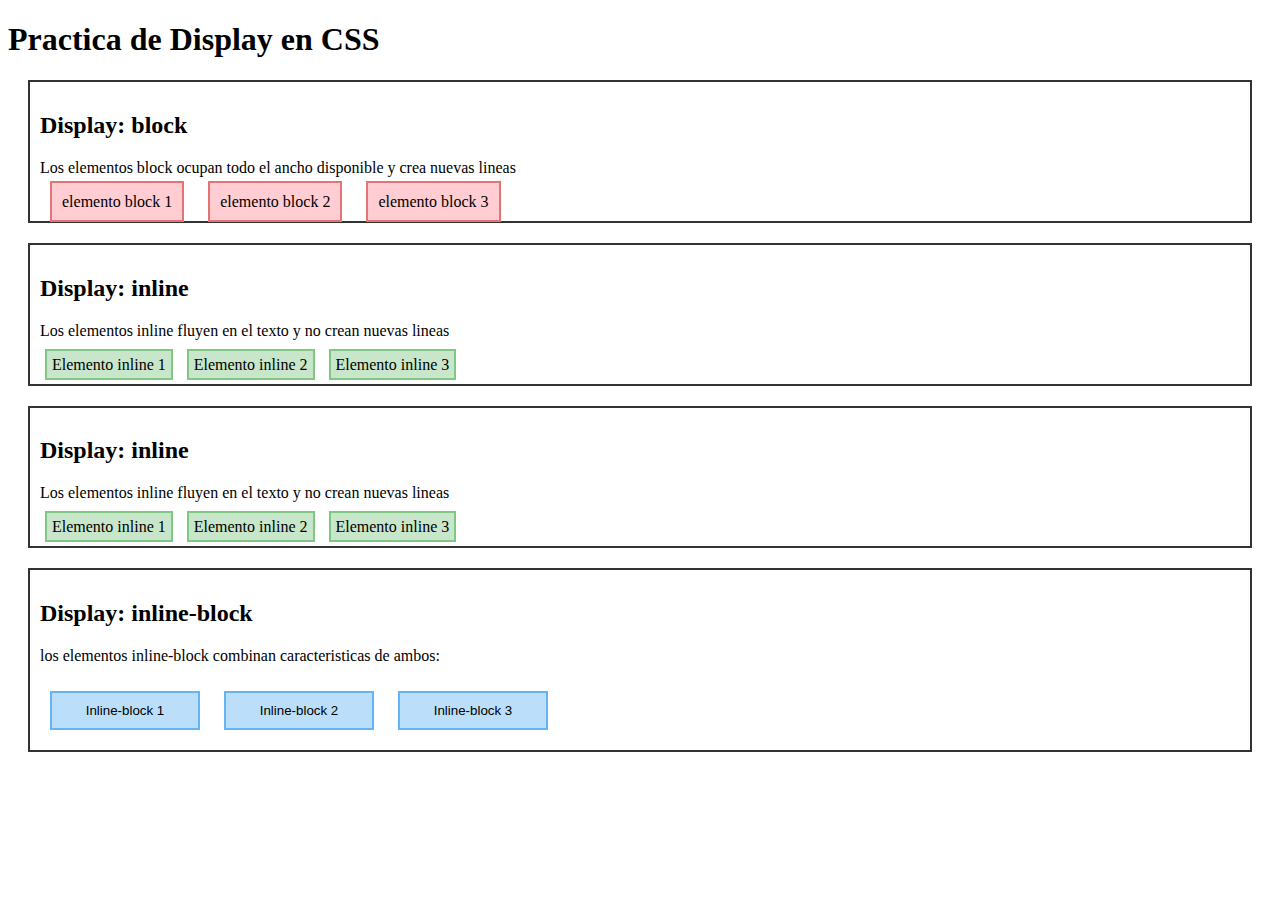
<file: index.html>
<!DOCTYPE html>
<html lang="en">
<head>
    <meta charset="UTF-8">
    <meta name="viewport" content="width=device-width, initial-scale=1.0">
    <title>Practica de Display</title>
    <link rel="stylesheet" href="CSS/style.css">
</head>
<body>
    <h1>Practica de Display en CSS</h1>

    <div class="contenedor">
        <h2>Display: block</h2>
        <p>Los elementos block ocupan todo el ancho disponible y crea nuevas lineas</p>
        <div class="bloque">elemento block 1</div>
        <div class="bloque">elemento block 2</div>
        <div class="bloque">elemento block 3</div>
    </div>
    <div class="contenedor">
        <h2>Display: inline</h2>
        <p>Los elementos inline fluyen en el texto y no crean nuevas lineas</p>
        <span class="en-linea">Elemento inline 1</span>
        <span class="en-linea">Elemento inline 2</span>
        <span class="en-linea">Elemento inline 3</span>
    </div>
    <div class="contenedor">
        <h2>Display: inline</h2>
        <p>Los elementos inline fluyen en el texto y no crean nuevas lineas</p>
        <span class="en-linea">Elemento inline 1</span>
        <span class="en-linea">Elemento inline 2</span>
        <span class="en-linea">Elemento inline 3</span>
    </div>

    <div class="contenedor">
        <h2>Display: inline-block</h2>
        <p>los elementos inline-block combinan caracteristicas de ambos:</p>
        <button class="en-linea-bloque" type="button">Inline-block 1</button>
        <button class="en-linea-bloque" type="button">Inline-block 2</button>
        <button class="en-linea-bloque" type="button">Inline-block 3</button>
    </div>

</body>
</html>
</file>
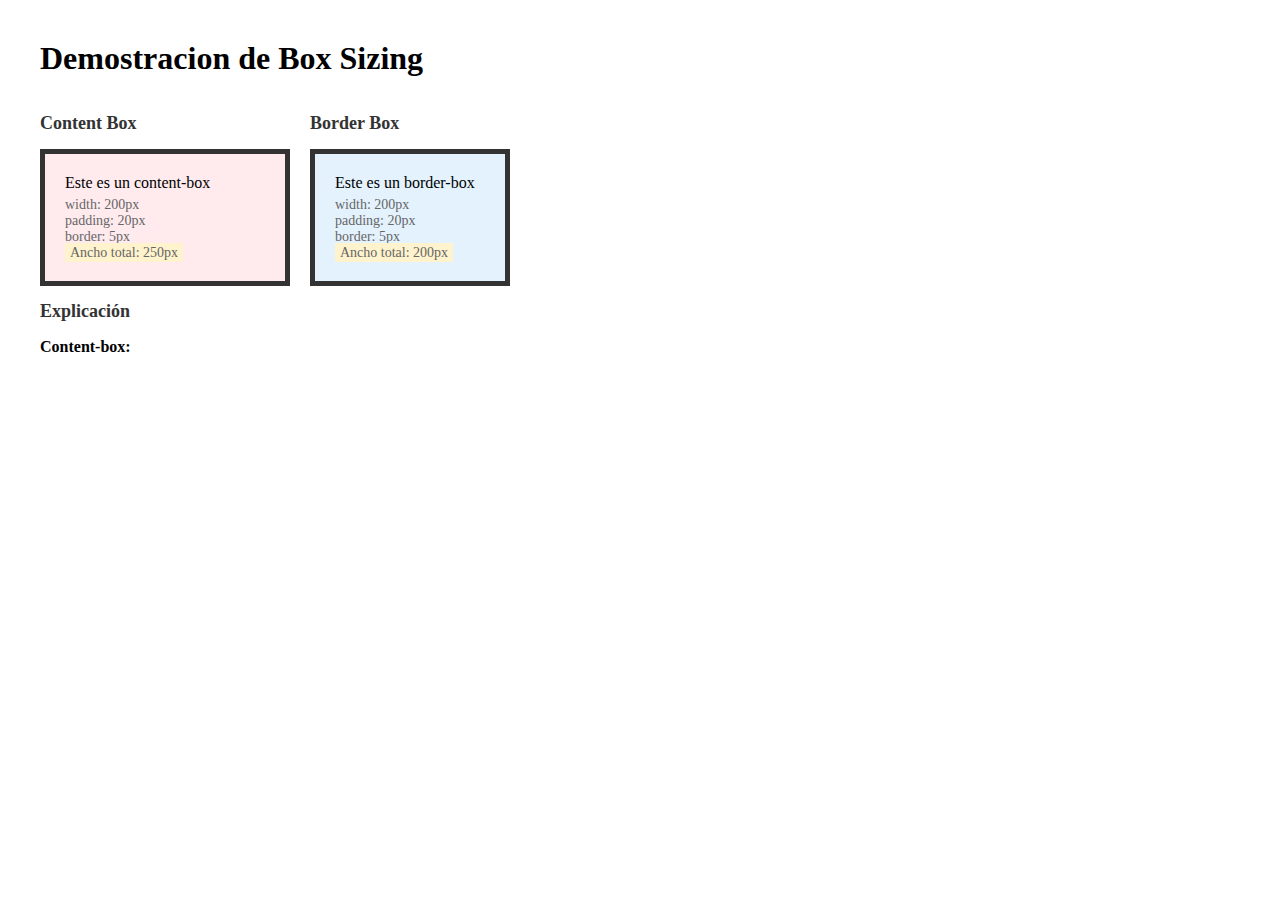
<file: clase-2-model-box.html>
<!DOCTYPE html>
<html lang="en">
<head>
    <meta charset="UTF-8">
    <meta name="viewport" content="width=device-width, initial-scale=1.0">
    <title>Box Sizing Demo</title>
    <link rel="stylesheet" href="CSS/clase-2-model-box.css">
</head>
<body>
    <h1>Demostracion de Box Sizing</h1>
    <div class="container">
        <div>
            <h2>Content Box</h2>
            <div class="box content-box">
                Este es un content-box
                <div class="medidas">
                    width: 200px <br/>
                    padding: 20px <br/>
                    border: 5px <br/>
                    <span class="resalto">
                        Ancho total: 250px <!--el tamaño es debido a que son 200 + 20 + 5 + 20 (porque se repite el del padding) + 5 (lo mismo con el border)-->
                    </span>
                </div>
            </div>
        </div>

        <div>
            <h2>Border Box</h2>
            <div class="box border-box">
                Este es un border-box
                <div class="medidas">
                    width: 200px <br/>
                    padding: 20px <br/>
                    border: 5px <br/>
                    <span class="resalto">
                        Ancho total: 200px 
                    </span>
                </div>
            </div>
        </div>
    </div>
        <div>
            <h2>Explicación</h2>
            <p>
                <strong>Content-box: </strong>
            </p>
        </div>
    </div>
</body>
</html>
</file>
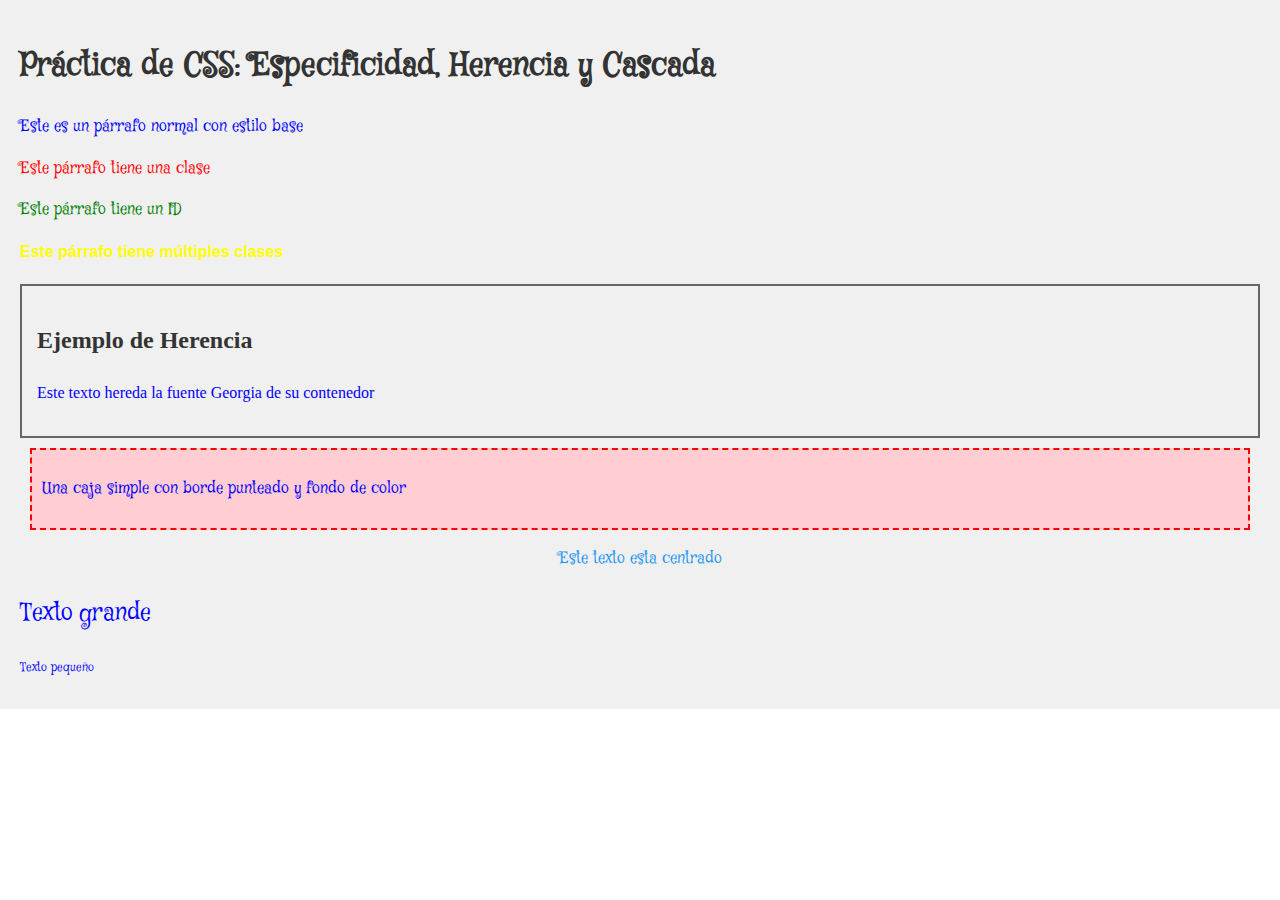
<file: clase-3-especificidad.html>
<!DOCTYPE html>
<html lang="en">
<head>
    <meta charset="UTF-8">
    <meta name="viewport" content="width=device-width, initial-scale=1.0">
    <title>Practica de Especificidad</title>
    <link rel="stylesheet" href="CSS/clase-3-especificidad.css">
    <link rel="preconnect" href="https://fonts.googleapis.com">
    <link rel="preconnect" href="https://fonts.gstatic.com" crossorigin>
    <link href="https://fonts.googleapis.com/css2?family=Cinzel+Decorative:wght@400;700;900&family=Mystery+Quest&display=swap" rel="stylesheet">
</head>
<body>
    <div class="contenedor">
        <h1>Práctica de CSS: Especificidad, Herencia y Cascada</h1>

        <!-- Ejemplo de herencia -->
        <p>Este es un párrafo normal con estilo base</p>
        <p class="texto">Este párrafo tiene una clase</p>
        <p id="parrafo-especial">Este párrafo tiene un ID</p>
        <p class="texto destacado" style="color: yellow;">Este párrafo tiene múltiples clases</p>

        <div class="seccion-familiar">
            <h2>Ejemplo de Herencia</h2>
            <p>Este texto hereda la fuente Georgia de su contenedor</p>
        </div>

        <div class="caja-simple">
            <p>Una caja simple con borde punteado y fondo de color</p>
        </div>

        <p class="texto-centrado">Este texto esta centrado </p>
        <p class="texto-grande">Texto grande</p>
        <p class="texto-pequeño">Texto pequeño</p>
    </div>
</body>
</html>
</file>
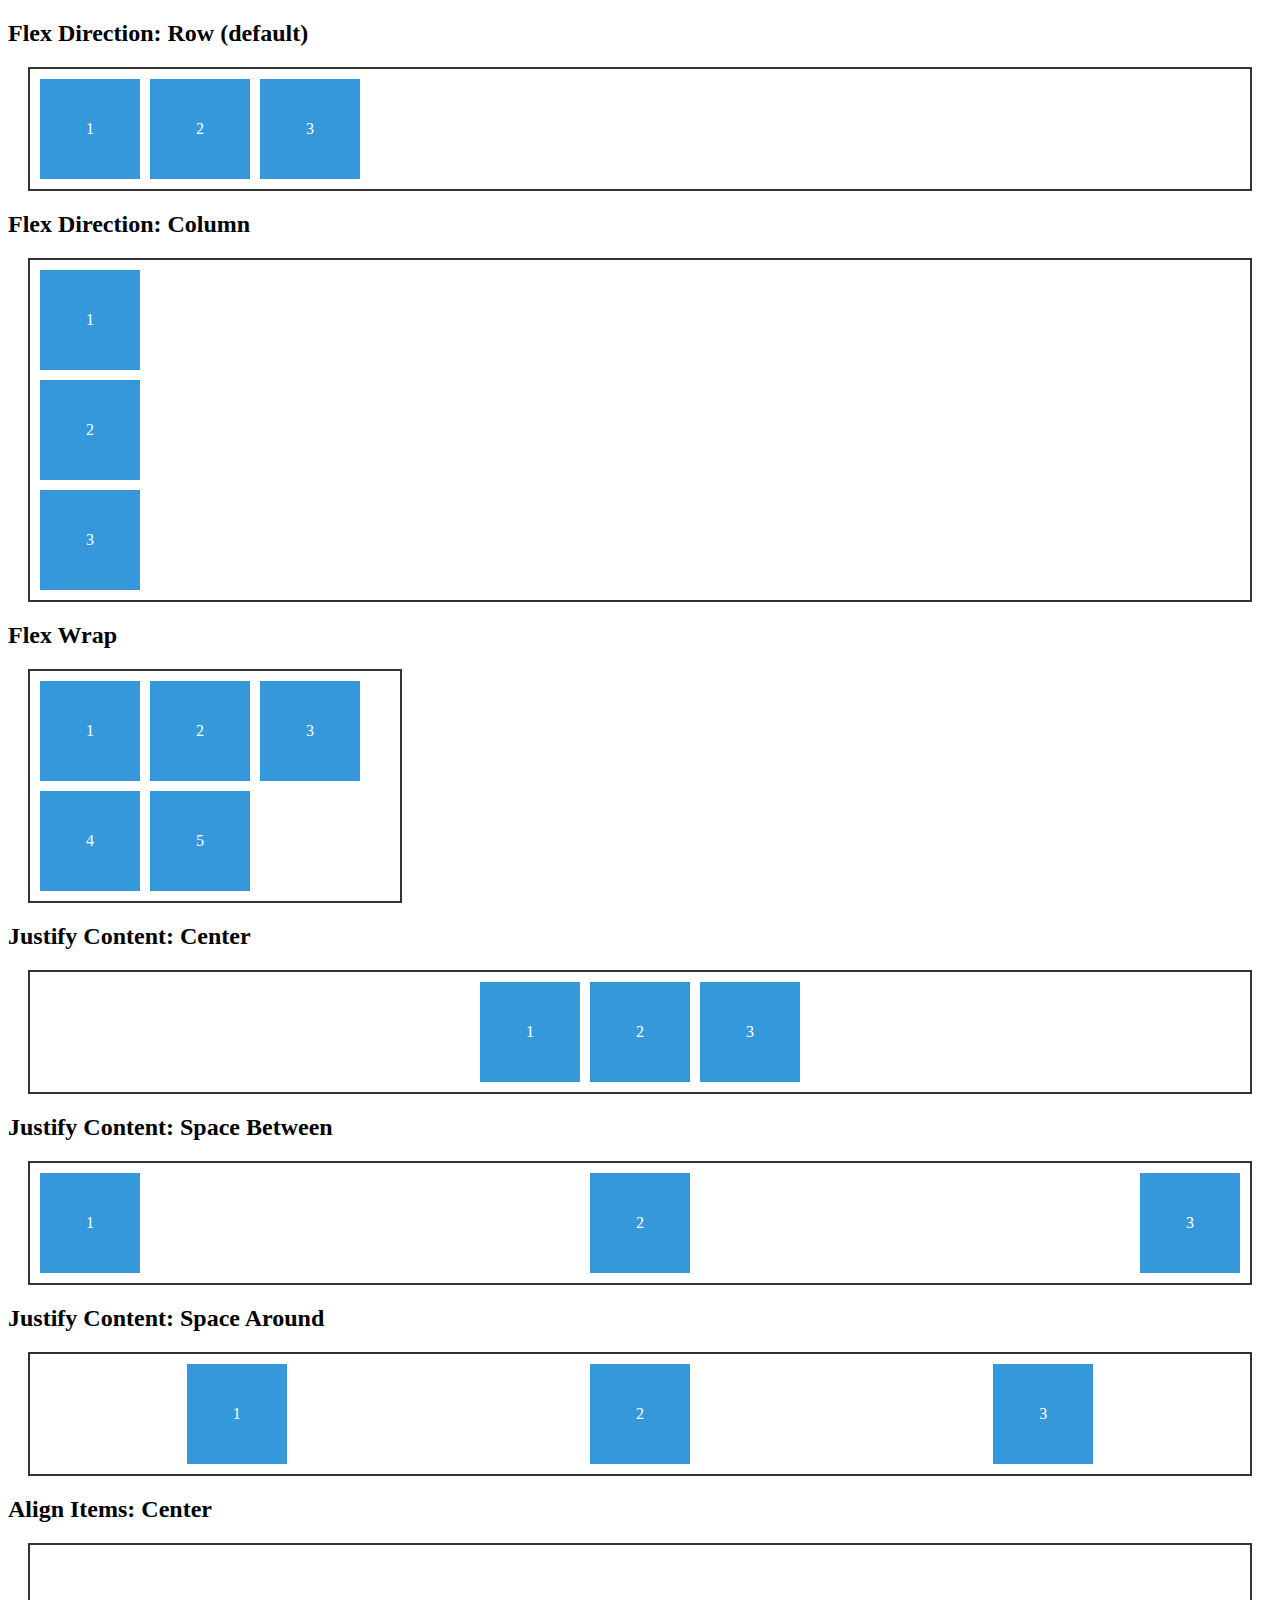
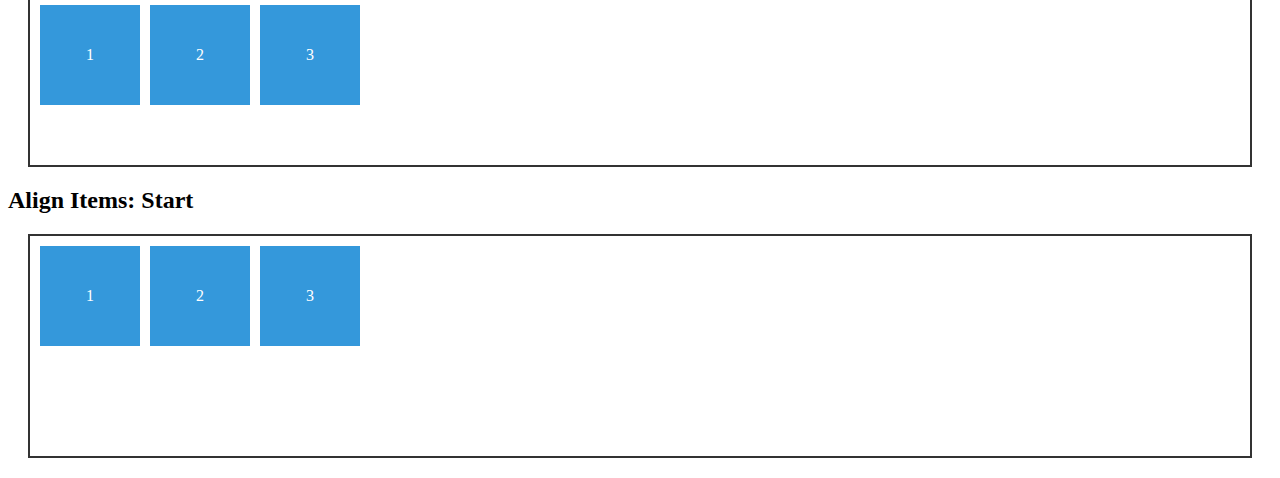
<file: clase-4-Flexbox.html>
<!DOCTYPE html>
<html lang="en">
<head>
    <meta charset="UTF-8">
    <meta name="viewport" content="width=device-width, initial-scale=1.0">
    <title>Practica de flexbox</title>
    <link rel="stylesheet" href="CSS/calse-4-flexbox.css">
</head>
<body>
    <h2>Flex Direction: Row (default)</h2>
    <div class="contenedor direction-row">
        <div class="item">1</div>
        <div class="item">2</div>
        <div class="item">3</div>
    </div>

    <h2>Flex Direction: Column</h2>
    <div class="contenedor direction-column">
        <div class="item">1</div>
        <div class="item">2</div>
        <div class="item">3</div>
    </div>

    <h2>Flex Wrap</h2>
    <div class="contenedor wrap">
        <div class="item">1</div>
        <div class="item">2</div>
        <div class="item">3</div>
        <div class="item">4</div>
        <div class="item">5</div>
    </div>

    <h2>Justify Content: Center</h2>
    <div class="contenedor justify-center">
        <div class="item">1</div>
        <div class="item">2</div>
        <div class="item">3</div>
    </div>

    <h2>Justify Content: Space Between</h2>
    <div class="contenedor justify-between">
        <div class="item">1</div>
        <div class="item">2</div>
        <div class="item">3</div>
    </div>

    <h2>Justify Content: Space Around</h2>
    <div class="contenedor justify-around">
        <div class="item">1</div>
        <div class="item">2</div>
        <div class="item">3</div>
    </div>

    <h2>Align Items: Center</h2>
    <div class="contenedor align-center">
        <div class="item">1</div>
        <div class="item">2</div>
        <div class="item">3</div>
    </div>

    <h2>Align Items: Start</h2>
    <div class="contenedor align-start">
        <div class="item">1</div>
        <div class="item">2</div>
        <div class="item">3</div>
    </div>
</body>
</html>
</file>
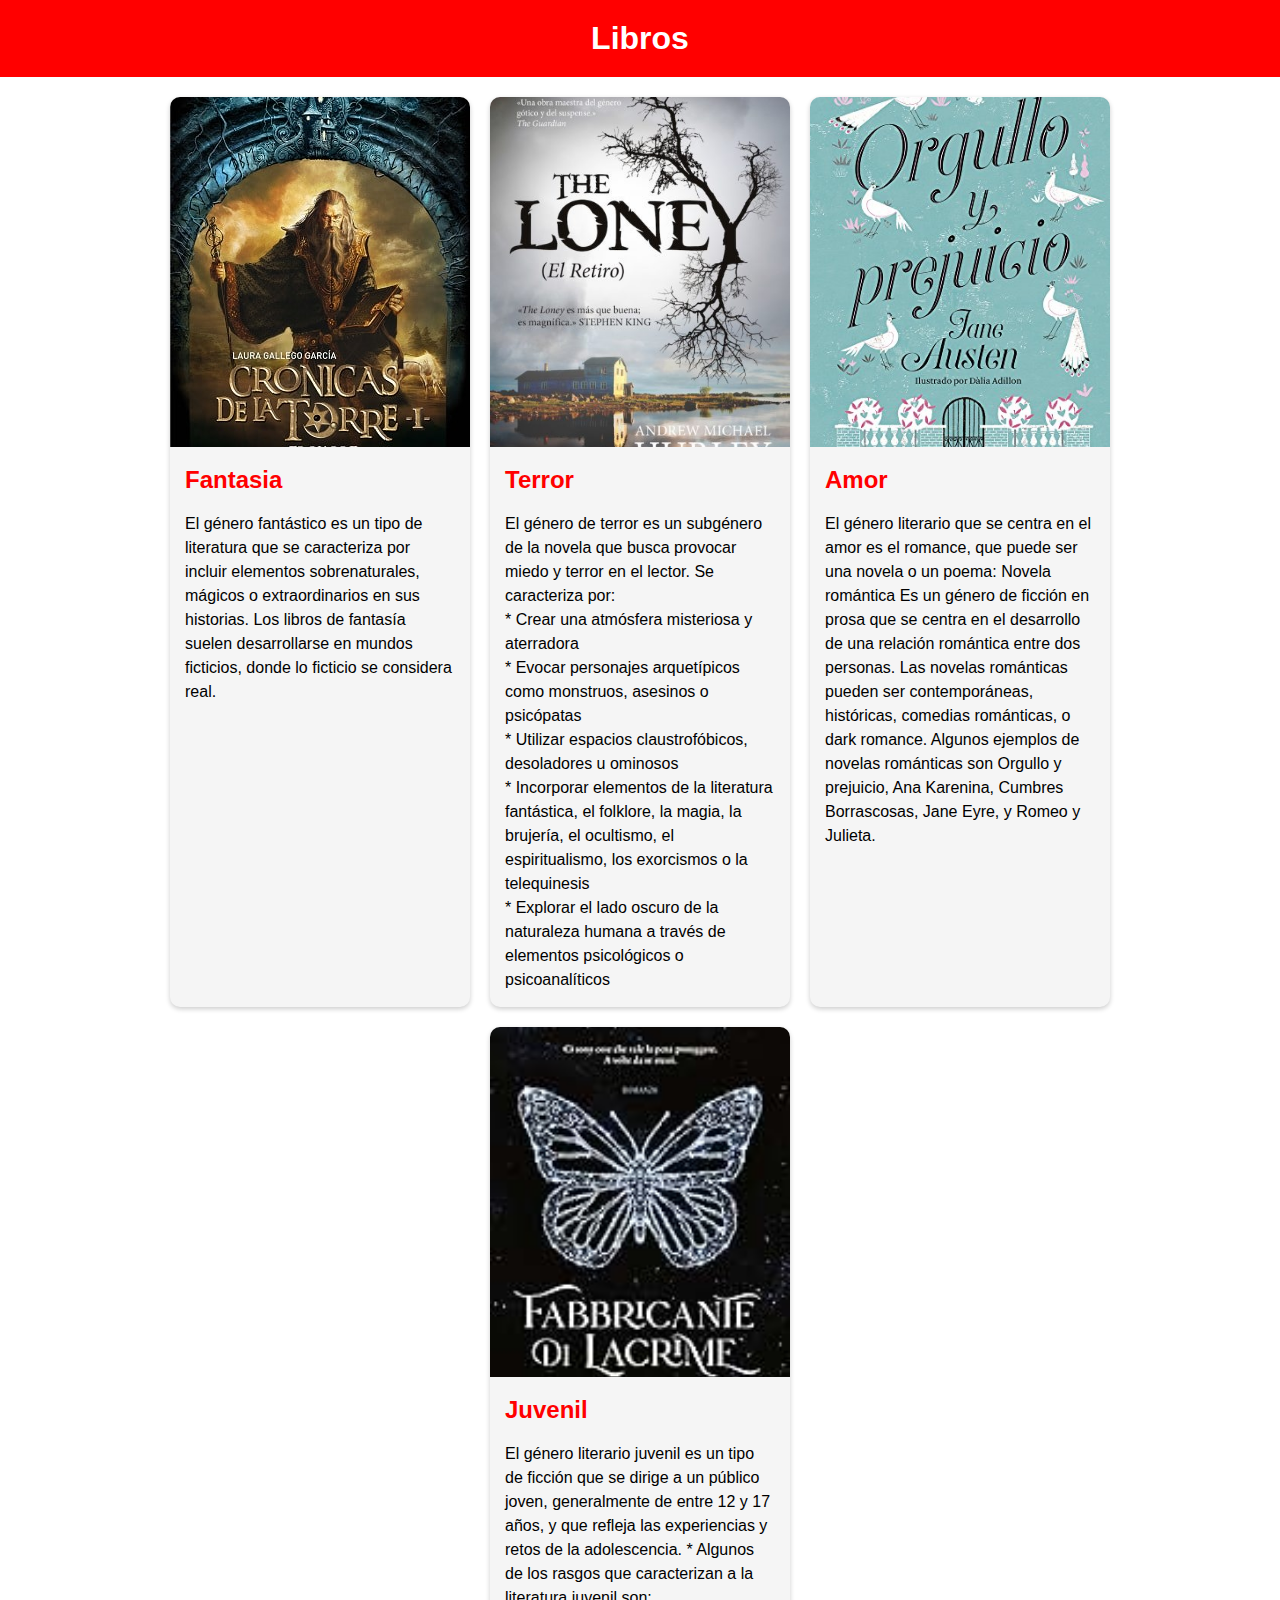
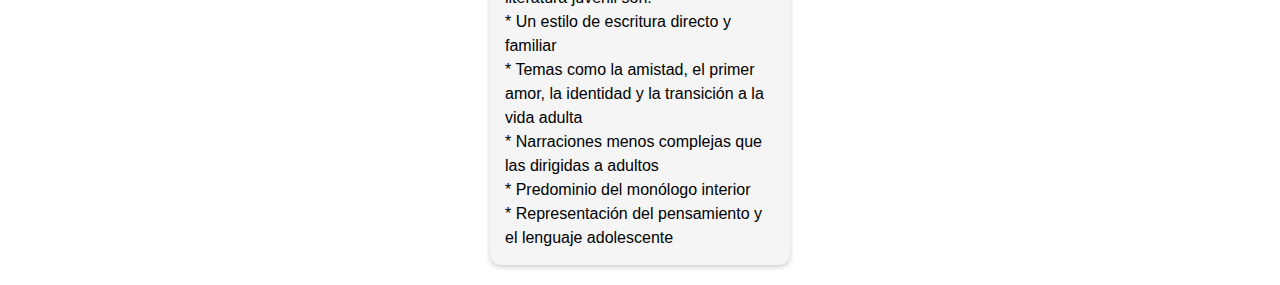
<file: clase-5-flexbox-repaso.html>
<!DOCTYPE html>
<html lang="en">
<head>
    <meta charset="UTF-8">
    <meta name="viewport" content="width=device-width, initial-scale=1.0">
    <title>Libros</title>
    <link rel="stylesheet" href="CSS/clase-5-flexbox-repaso.css">
    <link rel="preconnect" href="https://fonts.googleapis.com">
    <link rel="preconnect" href="https://fonts.gstatic.com" crossorigin>
    <link href="https://fonts.googleapis.com/css2?family=Cinzel+Decorative:wght@400;700;900&family=Love+Ya+Like+A+Sister&family=Mystery+Quest&display=swap" rel="stylesheet">
</head>
<body>
    <header>
        <h1>Libros</h1>
    </header>
    <div class="books-container">
        <div class="book-card">
            <img src="img/fantasia.jpg" alt="fantasia">
            <div class="book-inf">
                <h2>Fantasia</h2> <br>
                <p>El género fantástico es un tipo de literatura que se caracteriza por incluir elementos sobrenaturales, mágicos o extraordinarios en sus historias. Los libros de fantasía suelen desarrollarse en mundos ficticios, donde lo ficticio se considera real.</p>
            </div>
        </div>
        <div class="book-card">
            <img src="img/terror.jpg" alt="terror">
            <div class="book-inf">
                <h2>Terror</h2> <br>
                <p>El género de terror es un subgénero de la novela que busca provocar miedo y terror  en el lector. Se caracteriza por: <br>
                    * Crear una atmósfera misteriosa y aterradora <br>
                    * Evocar personajes arquetípicos como monstruos, asesinos o psicópatas <br>
                    * Utilizar espacios claustrofóbicos, desoladores u ominosos <br>
                    * Incorporar elementos de la literatura fantástica, el folklore, la magia, la brujería, el ocultismo, el espiritualismo, los exorcismos o la telequinesis <br>
                    * Explorar el lado oscuro de la naturaleza humana a través de elementos psicológicos o psicoanalíticos </p>
            </div>
        </div>
        <div class="book-card">
            <img src="img/amor.jpg" alt="amor">
            <div class="book-inf">
                <h2>Amor</h2> <br>
                <p>El género literario que se centra en el amor es el romance, que puede ser una novela o un poema: 
                    Novela romántica
                    Es un género de ficción en prosa que se centra en el desarrollo de una relación romántica entre dos personas. Las novelas románticas pueden ser contemporáneas, históricas, comedias románticas, o dark romance. Algunos ejemplos de novelas románticas son Orgullo y prejuicio, Ana Karenina, Cumbres Borrascosas, Jane Eyre, y Romeo y Julieta.  </p>
            </div>
        </div>
        <div class="book-card">
            <img src="img/fdl.jpg" alt="juvenil">
            <div class="book-inf">
                <h2>Juvenil</h2> <br>
                <p>El género literario juvenil es un tipo de ficción que se dirige a un público joven, generalmente de entre 12 y 17 años, y que refleja las experiencias y retos de la adolescencia. 
                    * Algunos de los rasgos que caracterizan a la literatura juvenil son: <br>
                    * Un estilo de escritura directo y familiar <br>
                    * Temas como la amistad, el primer amor, la identidad y la transición a la vida adulta <br>
                    * Narraciones menos complejas que las dirigidas a adultos <br>
                    * Predominio del monólogo interior <br>
                    * Representación del pensamiento y el lenguaje adolescente 
                    </p>
            </div>
        </div>
    </div>
</body>
</html>
</file>
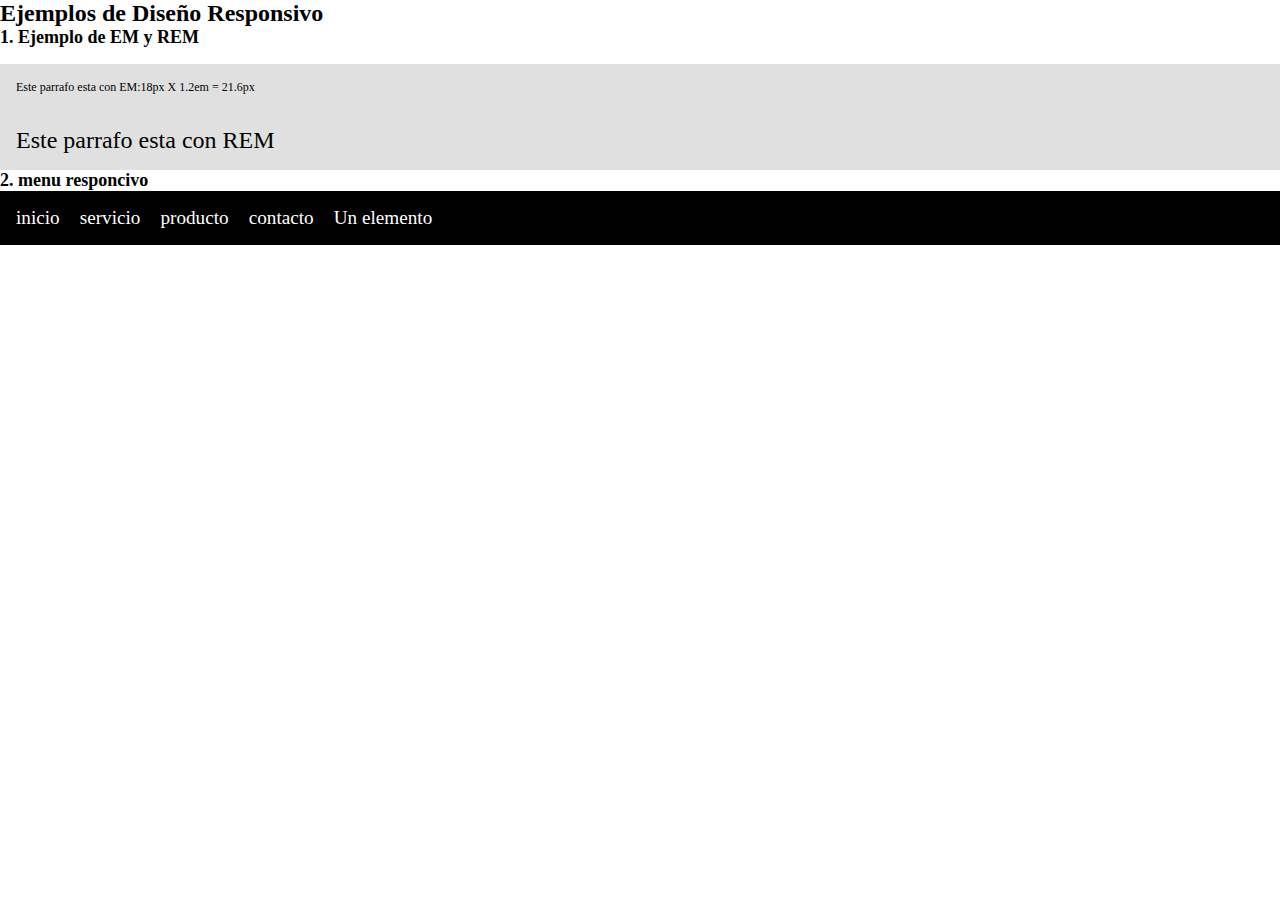
<file: clase-7-responsive.html>
<!DOCTYPE html>
<html lang="en">
<head>
    <meta charset="UTF-8">
    <meta name="viewport" content="width=device-width, initial-scale=1.0">
    <title>Ejemplos fr Diseño Responsivo</title>
    <link rel="stylesheet" href="CSS/clase-7-responsive.css">
</head>
<body>
    <h1>Ejemplos de Diseño Responsivo</h1>

    <h2>1. Ejemplo de EM y REM</h2>
    <div class="em-ejemplo">
        <p>Este parrafo esta con EM:18px X 1.2em = 21.6px</p>
    </div>
    <div class="rem-ejemplo">
        <p>Este parrafo esta con REM</p>
    </div>

    <h2>2. menu responcivo</h2>
    <nav class="nav-menu">
        <ul>
            <li><a href="#">inicio</a></li>
            <li><a href="#">servicio</a></li>
            <li><a href="#">producto</a></li>
            <li><a href="#">contacto</a></li>
            <li><a href="" class="elemento">Un elemento</a></li>
        </ul>
    </nav>
</body>
</html>
</file>
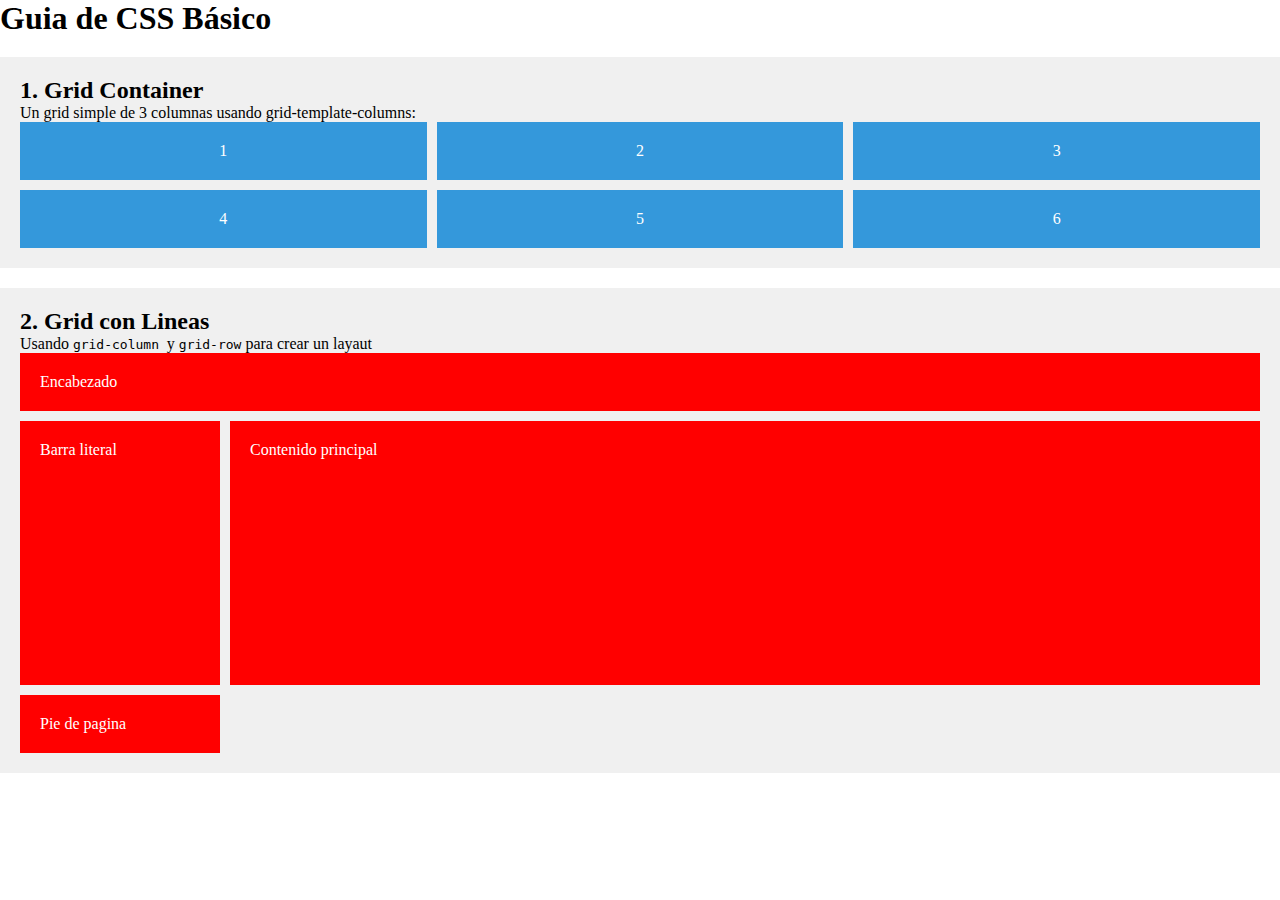
<file: clase-8-grid.html>
<!DOCTYPE html>
<html lang="en">
<head>
    <meta charset="UTF-8">
    <meta name="viewport" content="width=device-width, initial-scale=1.0">
    <title>Guia de CSS Grid</title>
    <link rel="stylesheet" href="CSS/clase-8-grid.css">
</head>
<body>
    <h1>Guia de CSS Básico</h1>

    <section class="ejemplo">
        <h2>1. Grid Container</h2>
        <p>Un grid simple de 3 columnas usando grid-template-columns: </p>
        <div class="grid-container">
            <div class="">1</div>
            <div class="">2</div>
            <div class="">3</div>
            <div class="">4</div>
            <div class="">5</div>
            <div class="">6</div>
        </div>
        
    </section>

    <section class="ejemplo">
        <h2>2. Grid con Lineas</h2>
        <p>Usando <code>grid-column </code>y <code>grid-row</code> para crear un layaut</p>   
        <div class="grid-areas">
            <div class="header">Encabezado</div> 
            <div class="siderar">Barra literal</div> 
            <div class="contenido">Contenido principal</div> 
            <div class="footes">Pie de pagina</div> 
        </div>    
    </section>
</body>
</html>
</file>
<file: CSS/style.css>
.contenedor{
    margin: 20px;
    padding: 10px;
    border: 2px solid #333;
}

/*Elemento block*/
.bloque{
    background-color: #ffcdd2;
    border: 2px solid #e57373;
    margin: 10px;
    padding: 10px;
    width: 300px;
    display: inline;
}

/*Elementos inline*/
.en-linea{
    background-color: #c8e6c9;
    border: 2px solid #81c784;
    width: 400px;
    margin: 5px;
    padding: 5px;
}

/*Elementos inline*/
.en-linea-bloque{
    background-color: #bbdefb;
    border: 2px solid #64b5f6;
    width: 150px;
    margin: 10px;
    padding: 10px;
    cursor: pointer;
}

.en-linea-bloque:hover{
    background-color: #64b5f6;
    color: white;
}
</file>
<file: CSS/clase-2-model-box.css>
body{
    margin: 40px;
}

.container{
    display: flex;
    gap: 20px;/*separa los elementos*/
}

.box{
    width: 200px;
    padding: 20px;
    border: 5px solid #333;
    background-color: #f0f0f0;
}

.content-box{
    box-sizing: content-box;
    background-color: #ffebee;
}

.border-box{
    box-sizing: border-box;
    background-color: #e3f2fd;
}

.medidas{
    font-size: 14px;
    color: #666;
    margin-top: 5px;
}

h2{
    color: #333;
    font-size: 18px;
}

.resalto{
    background-color: #fff3cd;
    padding: 2px 5px;
}
</file>
<file: CSS/clase-3-especificidad.css>
/*Estilos base oara demostrar herencia*/
body{
    margin: 0;
    font-family: "Mystery Quest", system-ui;
    font-weight: 400;
    font-style: normal;
    color: #333;
    line-height: 1.6;
}

/*Ejemplo de cascada*/
.contenedor{
    background-color: #f0f0f0;
    padding: 20px;
}

p{
    color: blue;
}

.texto{
    color: red;
    /*color: red !important; si o si agrega el color rojo a los elementos de tipo p*/
}

#parrafo-especial{
    color: green;
}

.contenedor .texto.destacado{
    color: purple;
    font-family: Arial, Helvetica, sans-serif;
    font-weight: bold;
}

.seccion-familiar{
    font-family: Georgia, 'Times New Roman', Times, serif;
    border: 2px solid #666;
    padding: 15px; /*Da espacios dentro de los div*/
    margin-top: 20px;
}

.caja-simple{
    background-color: #ffcdd2;
    border: 2px dashed red;
    padding: 10px;
    margin: 10px;
}

.texto-centrado{
    text-align: center;
    color: #2196f3;
}

.texto-grande{
    font-size: 24px;
}

.texto-pequeño{
    font-size: 12px;
}
</file>
<file: CSS/calse-4-flexbox.css>
/*Contenedor padre*/
.contenedor{
    display: flex;
    border: 2px solid #333;
    margin: 20px;
    padding: 10px;
    gap: 10px;
}

/*Elementos hijos*/
.item{
    height: 100px;
    width: 100px;
    background-color: #3498db;
    color: white;
    display: flex;
    justify-content: center;
    align-items: center;
}

/*Ejemplos de flex-direction*/
.direction-row{
    flex-direction: row;
}

.direction-column{
    flex-direction: column;
}

/*Ejemplos de flex wrap*/

.nowrap{
    flex-wrap: nowrap;
    width: 350px;
}

.wrap{
    flex-wrap: wrap;
    width: 350px;
}

/*Ejemplos de justify-content*/
.justify-center{
    justify-content: center;
}

.justify-between{
    justify-content: space-between;
}

.justify-around{
    justify-content: space-around;
}

/*Ehemplos de align-item*/
.align-center{
    align-items: center;
    height: 200px;
}

.align-start{
    align-items: start;
    height: 200px;
}
</file>
<file: CSS/clase-5-flexbox-repaso.css>
/*Estilos globales*/
*{
    margin: 0;
    padding: 0;
    box-sizing: border-box;
    font-family: "Te amo como a una hermana", sans-serif;
}

/*Estilos del header*/
header{
    background-color: red;
    color: white;
    padding: 20px;
    text-align: center;
}

/*Contenedor principal de tarjetas*/
.books-container{
    padding: 20px;
    gap: 20px;
    display: flex;
    flex-wrap: wrap;
    justify-content: center;
}

/*Estilos de cada tarjeta*/
.book-card{
    background-color: #F5F5F5;
    border-radius: 10px;
    max-width: 300px;
    box-shadow: 0 2px 5px rgb(0, 0, 0, 0.2);
    overflow: hidden; /*Evita que el contenido se desborde fuera de los limites*/
}

.book-card img{
    width: 100%;
    height: 350px;
    object-fit: cover; /*Esta propiedad controla como una imagen debe redimensionarse para ajustarse a su contenedor*/
    object-position: center; /*Determina la posicion de la imagen*/
}

.book-inf{
    padding: 15px;
}

.book-inf h2{
    color: red;
}

.book-inf p{
    color: black;
    line-height: 1.5;
}
</file>
<file: CSS/clase-7-responsive.css>
:root{
    font-size: 12px;
}

*{
    box-sizing: border-box;
    margin: 0;
    padding: 0;
}

.em-ejemplo{
    font-size: 10px;
    background-color: #e0e0e0;
    padding: 16px;
    margin-top: 16px;
}

.em-ejemplo p{
    font-size: 1.2em;
}

.rem-ejemplo{
    padding: 16px;
    background-color: #e0e0e0;
    font-size: 20px;
}

.rem-ejemplo p{
    font-size: 2rem;
}

.nav-menu{
    font-size: 1.6rem;
    background-color: black;
    padding: 16px;
}

.nav-menu ul{
    list-style: none;
    display: flex;
    gap: 20px;
}

.nav-menu a{
    color: white;
    text-decoration: none;
}

@media screen and (max-width: 768px){
    .nav-menu ul{
        background-color: chocolate;
    }

    .nav-menu ul{
        flex-direction: column;
        text-align: center;
    }

    .nav-menu a{
        display: none;
    }
    .elemento{
        display: block !important;
    }
}
</file>
<file: CSS/clase-8-grid.css>
*{
    margin: 0;
    padding: 0;
    box-sizing: border-box;
}

.ejemplo{
    margin: 20px 0;
    padding: 20px;
    background-color: #f0f0f0;
}

/*Ejemplo 1: Grid básico*/
.grid-container{
    display: grid;
    grid-template-columns: repeat(3, 2fr);
    gap: 10px;
}

.grid-container div{
    background-color: #3498db;
    color: white;
    padding: 20px;
    text-align: center;
}

/*Ejemplo 2: Grid con lineas*/
.grid-areas{
    display: grid;
    grid-template-columns: 200px 1fr 1fr;
    grid-template-rows: auto 1fr auto;
    gap: 10px;
    min-height: 400px;
}

.grid-areas div{
    background-color: red;
    color: white;
    padding: 20px;
}

.header{
    grid-column: 1 / -1;
}

.sidebar{
    grid-row: 2 / 3;
    grid-column: 1 / 2;
}

.contenido{
    grid-row: 2 / 3;
    grid-column: 2 / -1;
}

.footer{
    grid-column: 1 / -1;
}
</file>
